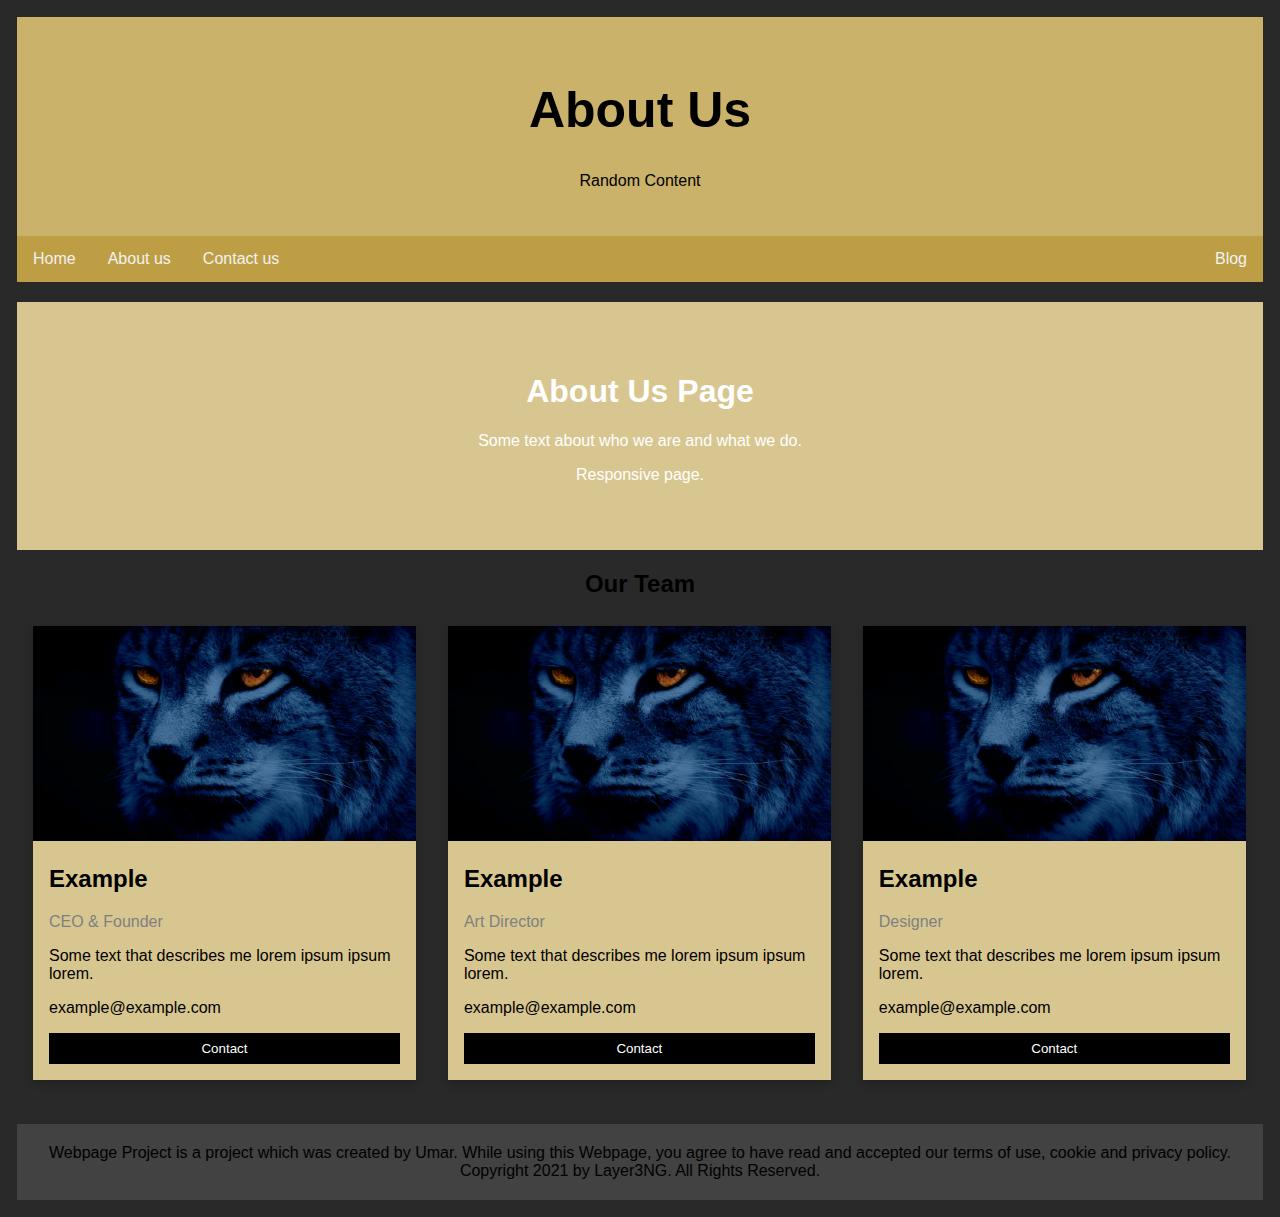
<file: AboutUs.html>
<!DOCTYPE html>
<html>
    <head>
        <title>About Us</title>
        <script src= "Project.js"></script>
        <style href= "style.css" type="text/csss"></style>
        <link rel="shortcut icon" type="image/jpg" href="favicon.png"/>
    </head>
    <body style="background-color: #292929;">
        <style>



         body {
  font-family: Arial, Helvetica, sans-serif;
  margin: 0;
}

html {
  box-sizing: border-box;
}

*, *:before, *:after {
  box-sizing: inherit;
}

.column {
  float: left;
  width: 33.3%;
  margin-bottom: 16px;
  padding: 0 8px;
}

.card {
  box-shadow: 0 4px 8px 0 rgba(0, 0, 0, 0.2);
  margin: 8px;
  background-color: #d8c690;
}

.about-section {
  padding: 50px;
  margin-top: 20px;
  text-align: center;
  background-color: #d8c690;
  color: white;
}

.container {
  padding: 0 16px;
}

.container::after, .row::after {
  content: "";
  clear: both;
  display: table;
}

.title {
  color: grey;
}

.button {
  border: none;
  outline: 0;
  display: inline-block;
  padding: 8px;
  color: white;
  background-color: #000;
  text-align: center;
  cursor: pointer;
  width: 100%;
}

.button:hover {
  background-color: #555;
}

@media screen and (max-width: 650px) {
  .column {
    width: 100%;
    display: block;
  }
}

body {
  font-family: Arial;
  padding: 17px;
  background: #f1f1f1;
}

.header {
  padding: 30px;
  text-align: center;
  background: #CBB26A;
}

.header h1 {
  font-size: 50px;
}

/* Style the top navigation bar */
.topnav {
  overflow: hidden;
  background-color: #be9e44;
}

/* Style the topnav links */
.topnav a {
  float: left;
  display: block;
  color: #f2f2f2;
  text-align: center;
  padding: 14px 16px;
  text-decoration: none;
}

/* Change color on hover */
.topnav a:hover {
  background-color: #ddd;
  color: black;
}

.footer {
  padding: 20px;
  text-align: center;
  background: #424242;
  margin-top: 20px;
}

            </style>

    <div class="header">
    <h1>About Us</h1>
    <p>Random Content</p>
    </div>

    <div class="topnav">
        <a href="Index.html">Home</a>
        <a href="AboutUs.html">About us</a>
        <a href="ContactUs.html">Contact us</a>
        <a href="https://www.layer3.ng" style="float:right">Blog</a>
    </div>

        <div class="about-section">
            <h1>About Us Page</h1>
            <p>Some text about who we are and what we do.</p>
            <p>Responsive page.</p>
          </div>
          
          <h2 style="text-align:center">Our Team</h2>
          <div class="row">
            <div class="column">
              <div class="card">
                <img src="istockphoto-504356702-640x640 copy 2.jpg" alt="" style="width:100%">
                <div class="container">
                  <h2>Example</h2>
                  <p class="title">CEO & Founder</p>
                  <p>Some text that describes me lorem ipsum ipsum lorem.</p>
                  <p>example@example.com</p>
                  <p><button class="button">Contact</button></p>
                </div>
              </div>
            </div>
          
            <div class="column">
              <div class="card">
                <img src="istockphoto-504356702-640x640 copy 2.jpg" alt="" style="width:100%">
                <div class="container">
                  <h2>Example</h2>
                  <p class="title">Art Director</p>
                  <p>Some text that describes me lorem ipsum ipsum lorem.</p>
                  <p>example@example.com</p>
                  <p><button class="button">Contact</button></p>
                </div>
              </div>
            </div>
          
            <div class="column">
              <div class="card">
                <img src="istockphoto-504356702-640x640 copy 2.jpg" alt="" style="width:100%">
                <div class="container">
                  <h2>Example</h2>
                  <p class="title">Designer</p>
                  <p>Some text that describes me lorem ipsum ipsum lorem.</p>
                  <p>example@example.com</p>
                  <p><button class="button">Contact</button></p>
                </div>
              </div>
            </div>
          </div>
        
          <div class="footer">
            <p2>Webpage Project is a project which was created by Umar. While using this Webpage, you agree to have read and accepted our terms of use, cookie and privacy policy.
          
              Copyright 2021 by Layer3NG. All Rights Reserved.
            </p2>
          </div>





        
    </body>
</html>
</file>
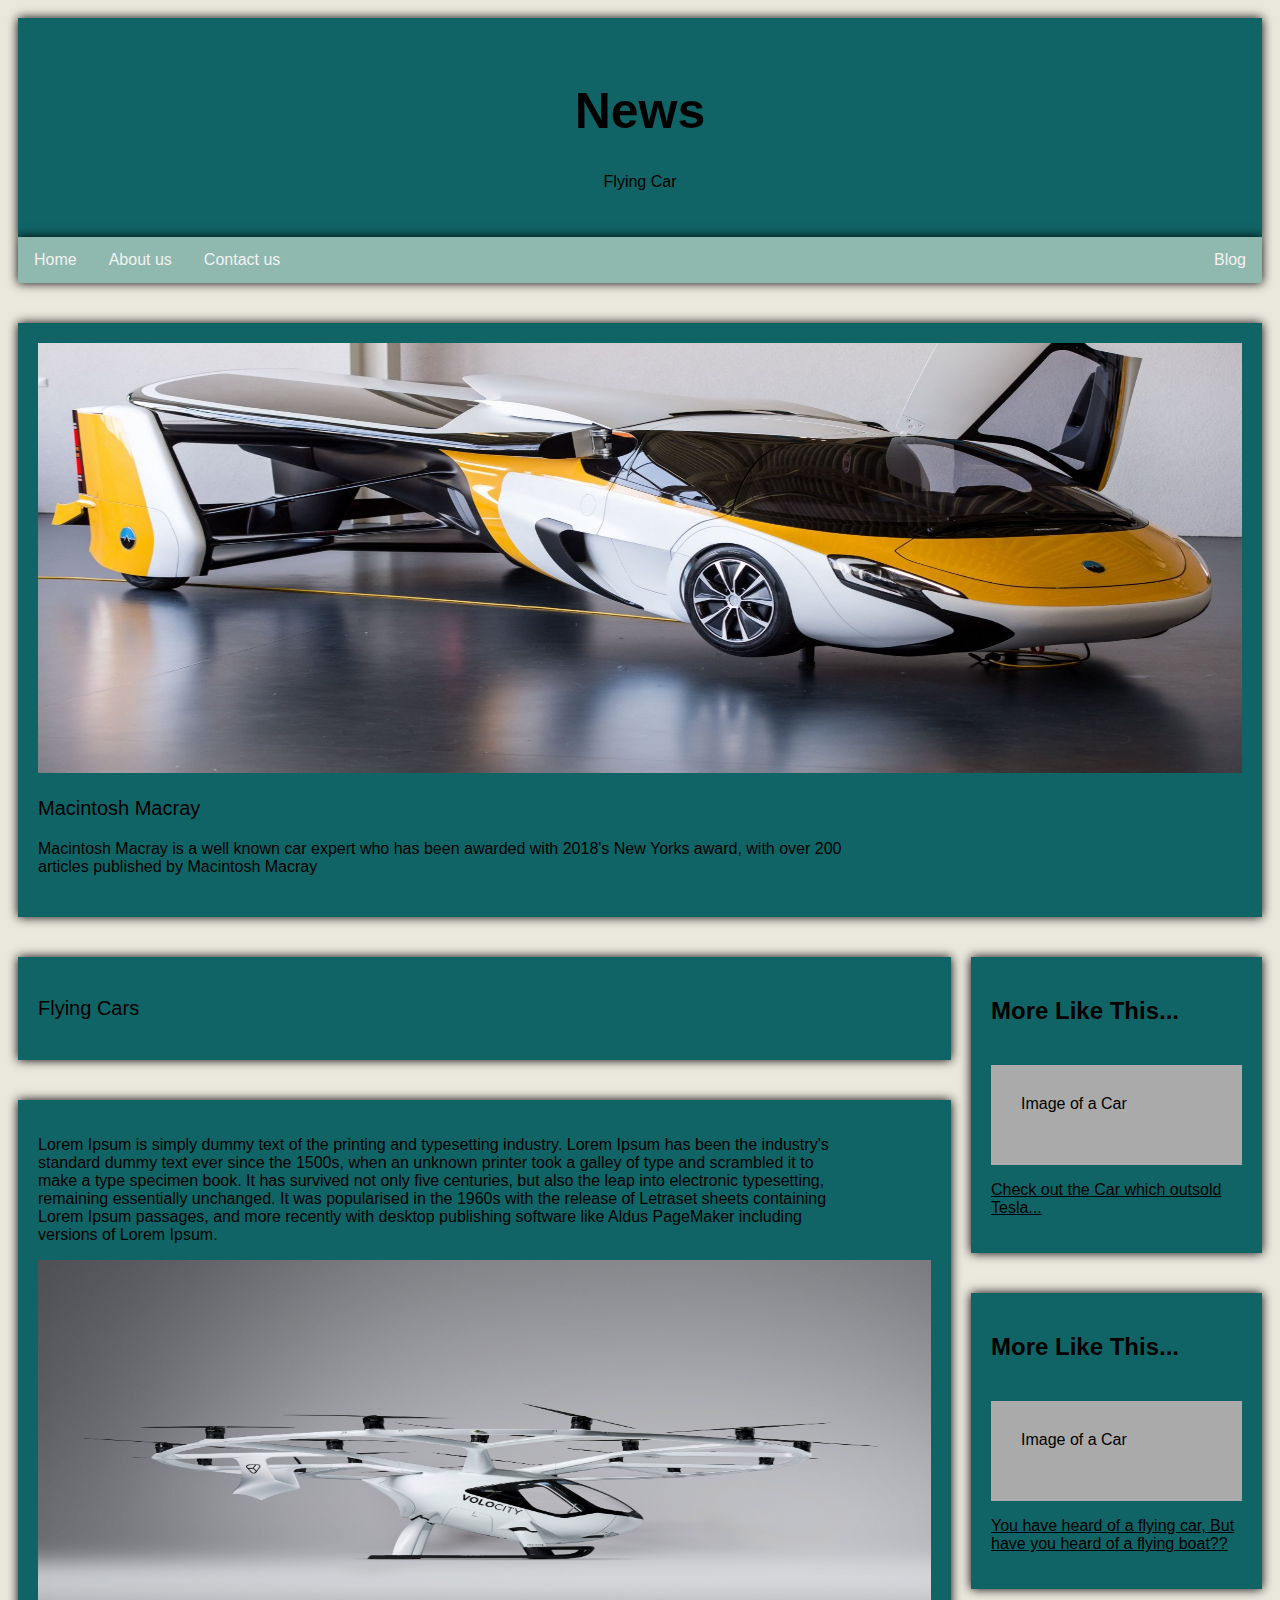
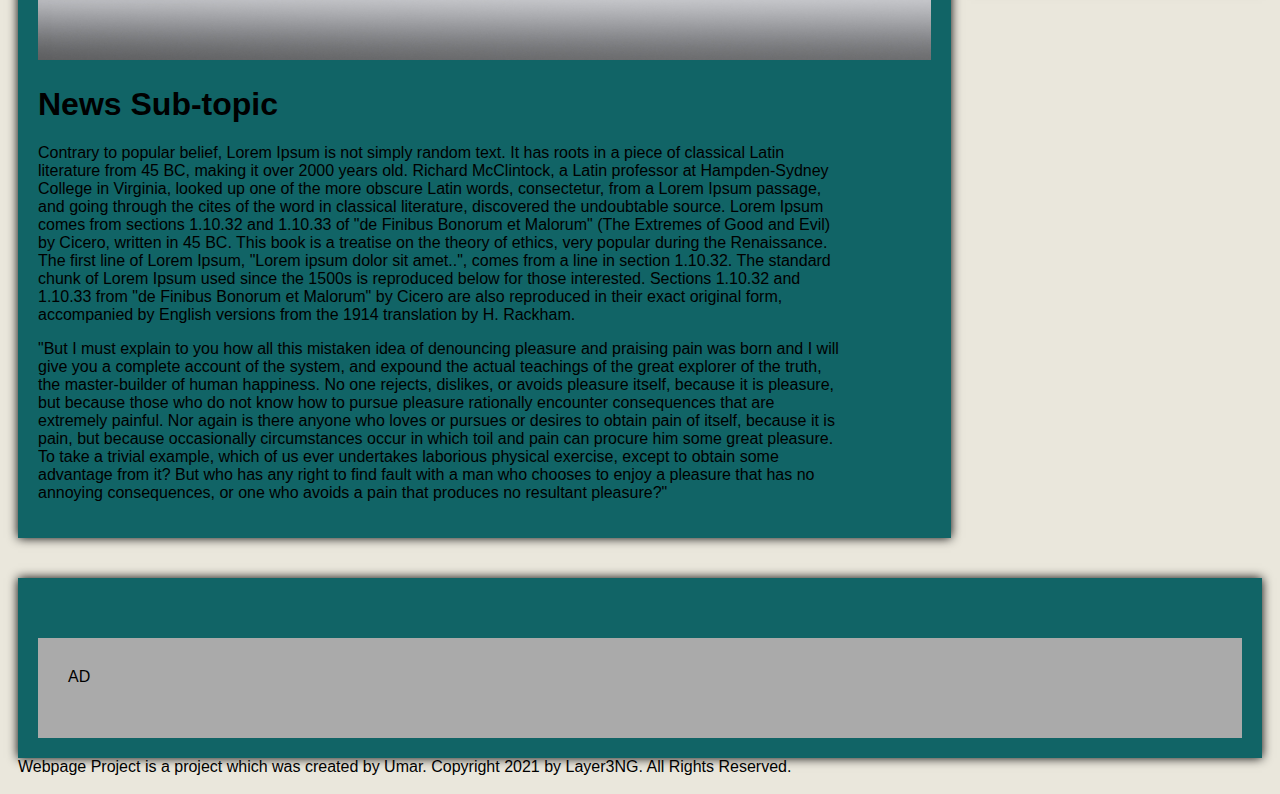
<file: CarNews.html>
<!DOCTYPE html>
<html>
    <head>
        <title>News</title>
        <script src= "Jquery.js"></script>
        <script src= "Project.js"></script>
        <style href= "style.css" type="text/csss"></style>
        <link rel="shortcut icon" type="image/jpg" href="favicon.png"/>
    </head>
    <body style="background-color: #eae7dc;">
<style>
* {
  box-sizing: border-box;
}

body {
  font-family: Arial;
  padding: 10px;
  background: #f1f1f1;
}

/* Header/Blog Title */
.header {
  padding: 30px;
  text-align: center;
  background: #116466;
  box-shadow:  0 0 10px black;
}

.header h1 {
  font-size: 50px;
}

/* Style the top navigation bar */
.topnav {
  overflow: hidden;
  background-color: #8fb9ae;
  box-shadow:  0 0 10px black;
}

/* Style the topnav links */
.topnav a {
  float: left;
  display: block;
  color: #f2f2f2;
  text-align: center;
  padding: 14px 16px;
  text-decoration: none;
}

/* Change color on hover */
.topnav a:hover {
  background-color: #116466;
  color: black;
}
    </style>
    <section>
        
    <div class="header">
        <h1>News</h1>
    <p>Flying Car</p>
  </div>
  
  <div class="topnav">
    <a href="Index.html">Home</a>
    <a href="AboutUs.html">About us</a>
    <a href="ContactUs.html">Contact us</a>
    <a href="https://www.layer3.ng" style="float:right">Blog</a>
  </div>
        
    </section>
    <style>
    .leftcolumn {   
      float: left;
      width: 75%;
    }

    .fakepic {
      background-color: #aaa;
      width: 100%;
      padding: 30px;
      margin-left: -0px;
      margin-top: 40px;
    }

    .rightcolumn {
  float: right;
  width: 25%;
  padding-left: 20px;
    }

    .card {
  background-color: #116466;
  padding: 20px;
  margin-top: 40px;
  box-shadow: 0 0 10px black;
    }

    .row:after {
  content: "";
  display: table;
  clear: both;
}

  /* Responsive layout - when the screen is less than 800px wide, make the two columns stack on top of each other instead of next to each other */
@media screen and (max-width: 800px) {
  .leftcolumn, .rightcolumn {   
    width: 100%;
    padding: 0;
  }
}

/* Responsive layout - when the screen is less than 400px wide, make the navigation links stack on top of each other instead of next to each other */
@media screen and (max-width: 400px) {
  .topnav a {
    float: none;
    width: 100%;
  }
}


   </style>
  <div class="row">
  <div class="card" style="width: 100%;">
  <img src="getty_693135190_250376.jpeg" style="height:430px; width: 100%;">
    <p style="font-size: 20px;">Macintosh Macray</p>
      <p style="width: 70%;">Macintosh Macray is a well known car expert who has been awarded with 2018's New Yorks award, with over 200 articles published by Macintosh Macray </p>
      <P> </P>
      <h1></h1>
      </div>
       <div class="rightcolumn">
        <div class="card">
          <h2>More Like This...</h2>
          <div class="fakepic" style="height:100px;">Image of a Car</div>
          <p><a href="CarNewspg2.html" style="color: black;">Check out the Car which outsold Tesla...</a></p>
        </div>
        <div class="card">
          <h2>More Like This...</h2>
          <div class="fakepic" style="height:100px;">Image of a Car</div>
          <p><a href="CarNewspg3.html" style="color: black;">You have heard of a flying car, But have you heard of a flying boat??</a></p>
        </div>
      
        
        <iframe style="padding-top: 40px;" width="100%" height="470px" src="https://www.youtube.com/embed/zomcXYwHrQk" title="YouTube video player" frameborder="0" allow="accelerometer; autoplay; clipboard-write; encrypted-media; gyroscope; picture-in-picture" allowfullscreen></iframe>
      </div>

      <div class="card" style="width: 75%;" style="height: 50%x;">
          <p style="font-size: 20px;">Flying Cars</p> </div>
          <div class="card" style="width: 75%;" style="height: 50%x;">
            <p style="width: 90%;">Lorem Ipsum is simply dummy text of the printing and typesetting industry. Lorem Ipsum has been the industry's standard dummy text ever since the 1500s, when an unknown printer took a galley of type and scrambled it to make a type specimen book. It has survived not only five centuries, but also the leap into electronic typesetting, remaining essentially unchanged. It was popularised in the 1960s with the release of Letraset sheets containing Lorem Ipsum passages, and more recently with desktop publishing software like Aldus PageMaker including versions of Lorem Ipsum.</p>
            <img src="Flying.jpeg" style="height:400px; width: 100%;">
            <h1>News Sub-topic</h1>
            <p style="width: 90%;">Contrary to popular belief, Lorem Ipsum is not simply random text. It has roots in a piece of classical Latin literature from 45 BC, making it over 2000 years old. Richard McClintock, a Latin professor at Hampden-Sydney College in Virginia, looked up one of the more obscure Latin words, consectetur, from a Lorem Ipsum passage, and going through the cites of the word in classical literature, discovered the undoubtable source. Lorem Ipsum comes from sections 1.10.32 and 1.10.33 of "de Finibus Bonorum et Malorum" (The Extremes of Good and Evil) by Cicero, written in 45 BC. This book is a treatise on the theory of ethics, very popular during the Renaissance. The first line of Lorem Ipsum, "Lorem ipsum dolor sit amet..", comes from a line in section 1.10.32.

              The standard chunk of Lorem Ipsum used since the 1500s is reproduced below for those interested. Sections 1.10.32 and 1.10.33 from "de Finibus Bonorum et Malorum" by Cicero are also reproduced in their exact original form, accompanied by English versions from the 1914 translation by H. Rackham.</p>
            <p style="width: 90%;">"But I must explain to you how all this mistaken idea of denouncing pleasure and praising pain was born and I will give you a complete account of the system, and expound the actual teachings of the great explorer of the truth, the master-builder of human happiness. No one rejects, dislikes, or avoids pleasure itself, because it is pleasure, but because those who do not know how to pursue pleasure rationally encounter consequences that are extremely painful. Nor again is there anyone who loves or pursues or desires to obtain pain of itself, because it is pain, but because occasionally circumstances occur in which toil and pain can procure him some great pleasure. To take a trivial example, which of us ever undertakes laborious physical exercise, except to obtain some advantage from it? But who has any right to find fault with a man who chooses to enjoy a pleasure that has no annoying consequences, or one who avoids a pain that produces no resultant pleasure?"

            </p>
            </div>
    
            <div class="row">
              <div class="card" style="width: 100%;">
              <div class="fakepic" style="height:100px;">AD</div>
              </div>    
      
    <div class="footer">
    <p2>Webpage Project is a project which was created by Umar. Copyright 2021 by Layer3NG. All Rights Reserved.</p2>
    </div>
</file>
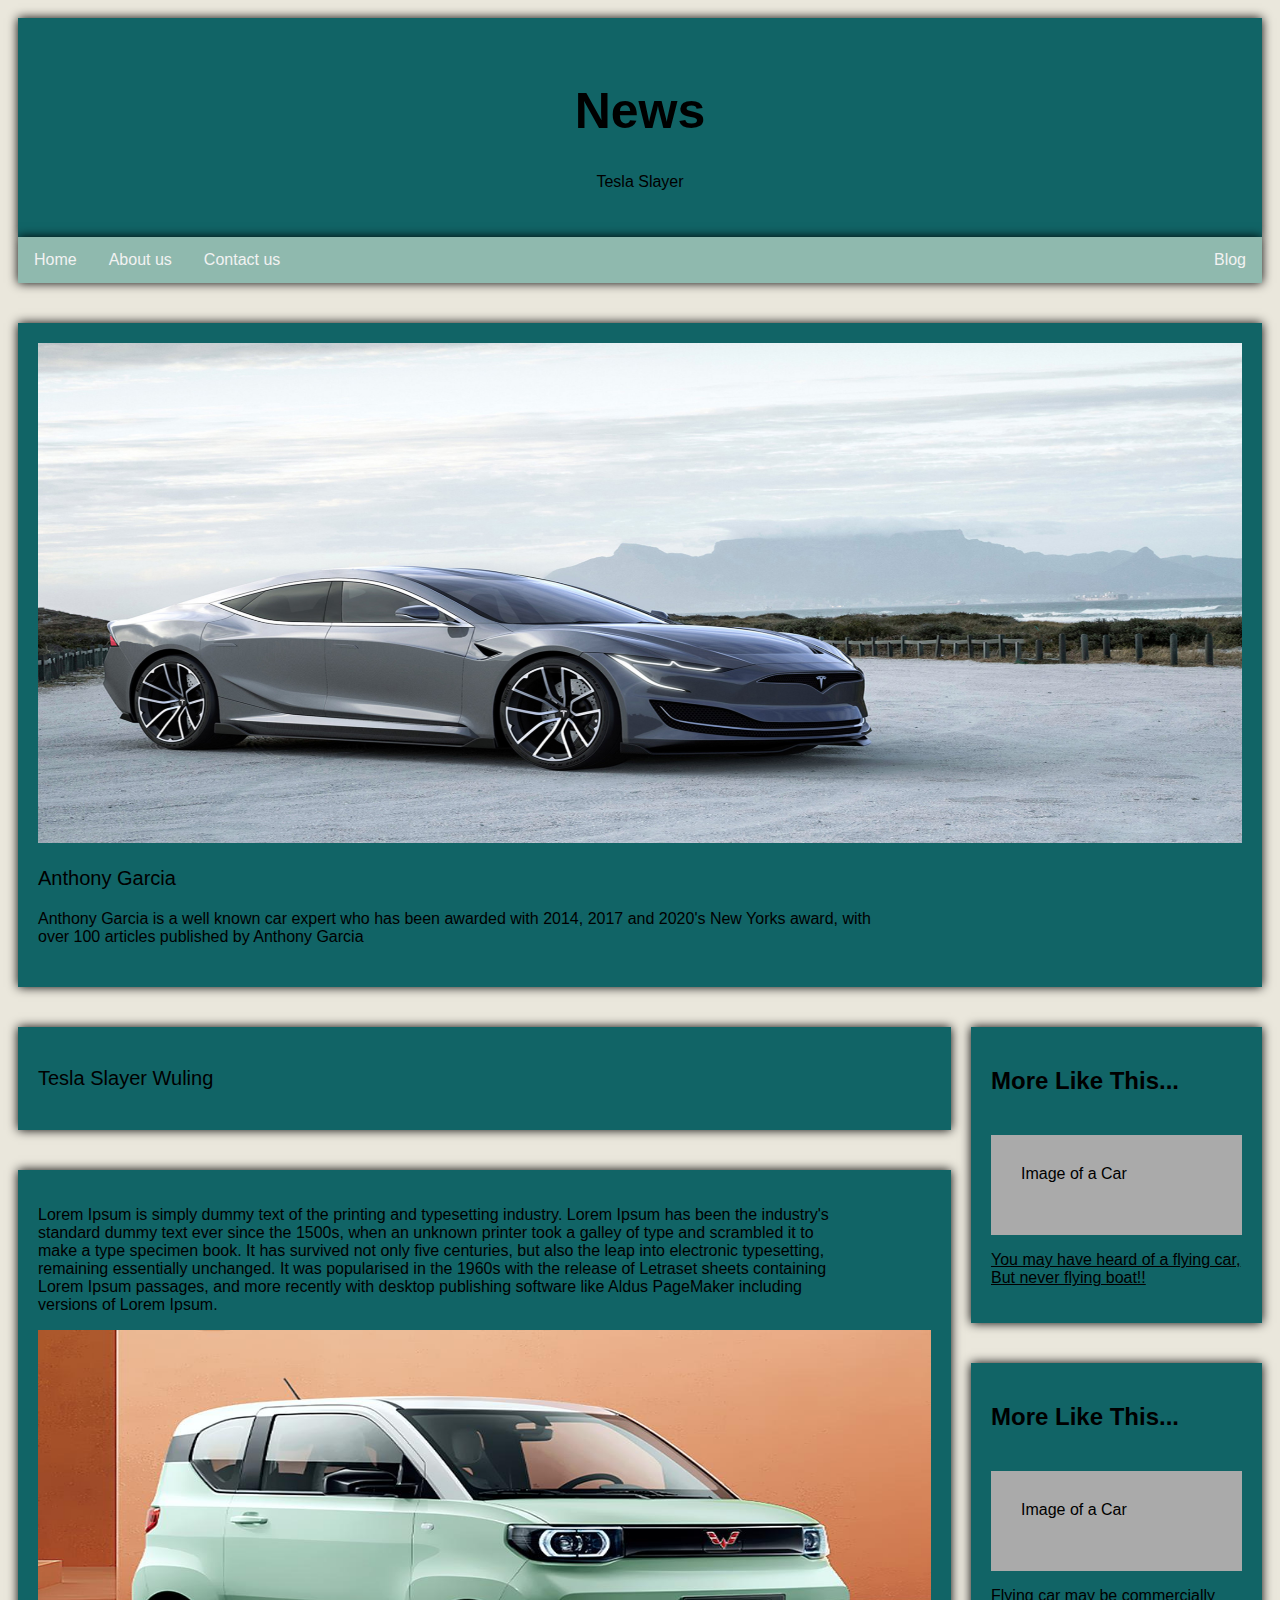
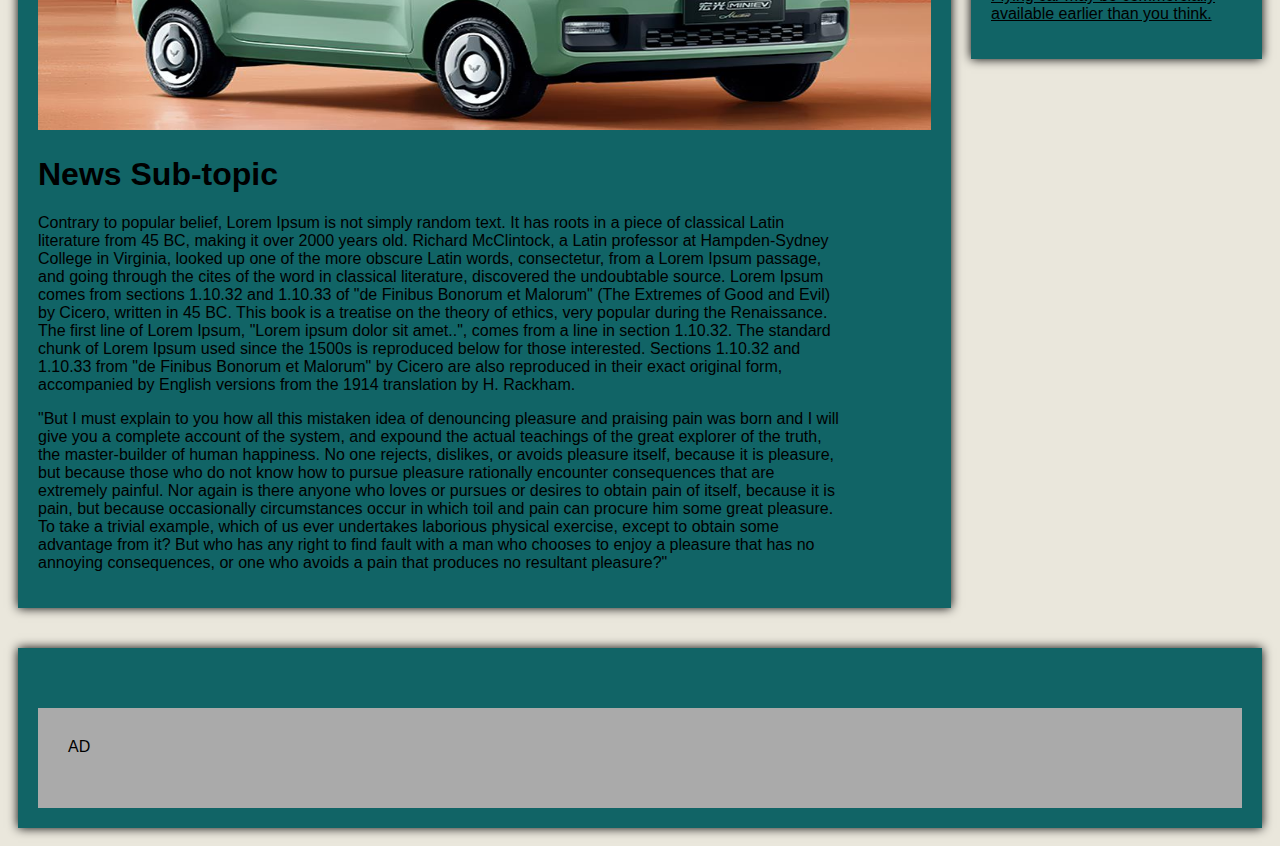
<file: CarNewspg2.html>
<!DOCTYPE html>
<html>
    <head>
        <title>News</title>
        <script src= "Jquery.js"></script>
        <script src= "Project.js"></script>
        <style href= "style.css" type="text/csss"></style>
        <link rel="shortcut icon" type="image/jpg" href="favicon.png"/>
    </head>
    <body style="background-color: #eae7dc;">
<style>
* {
  box-sizing: border-box;
}

body {
  font-family: Arial;
  padding: 10px;
  background: #f1f1f1;
}

/* Header/Blog Title */
.header {
  padding: 30px;
  text-align: center;
  background: #116466;
  box-shadow:  0 0 10px black;
}

.header h1 {
  font-size: 50px;
}

/* Style the top navigation bar */
.topnav {
  overflow: hidden;
  background-color: #8fb9ae;
  box-shadow:  0 0 10px black;
}

/* Style the topnav links */
.topnav a {
  float: left;
  display: block;
  color: #f2f2f2;
  text-align: center;
  padding: 14px 16px;
  text-decoration: none;
}

/* Change color on hover */
.topnav a:hover {
  background-color: #116466;
  color: black;
}
    </style>
    <section>
        
    <div class="header">
        <h1>News</h1>
    <p>Tesla Slayer</p>
  </div>
  
  <div class="topnav">
    <a href="Index.html">Home</a>
    <a href="AboutUs.html">About us</a>
    <a href="ContactUs.html">Contact us</a>
    <a href="https://www.layer3.ng" style="float:right">Blog</a>
  </div>
        
    </section>
    <style>
    .leftcolumn {   
      float: left;
      width: 75%;
    }

    .fakepic {
      background-color: #aaa;
      width: 100%;
      padding: 30px;
      margin-left: -0px;
      margin-top: 40px;
    }

    .rightcolumn {
      float: right;
      width: 25%;
      padding-left: 20px;
    }

    .card {
    background-color: #116466;
    padding: 20px;
    margin-top: 40px;
    box-shadow: 0 0 10px black;
    }

    .row:after {
  content: "";
  display: table;
  clear: both;
}

  /* Responsive layout - when the screen is less than 800px wide, make the two columns stack on top of each other instead of next to each other */
@media screen and (max-width: 800px) {
  .leftcolumn, .rightcolumn {   
    width: 100%;
    padding: 0;
  }
}

/* Responsive layout - when the screen is less than 400px wide, make the navigation links stack on top of each other instead of next to each other */
@media screen and (max-width: 400px) {
  .topnav a {
    float: none;
    width: 100%;
  }
}


   </style>
  <div class="row">
  <div class="card" style="width: 100%;">
  <img src="Download-I8GLNZmF6JC4-gray-tesla-4k-hd-background-free-wallpapers.jpg" style="height:500px; width: 100%;">
    <p style="font-size: 20px;">Anthony Garcia</p>
      <p style="width: 70%;">Anthony Garcia is a well known car expert who has been awarded with 2014, 2017 and 2020's New Yorks award, with over 100 articles published by Anthony Garcia </p>
      <P> </P>
      <h1></h1>
      </div>
       <div class="rightcolumn">
        <div class="card">
          <h2>More Like This...</h2>
          <div class="fakepic" style="height:100px;">Image of a Car</div>
          <p><a href="CarNewspg3.html" style="color: black;">You may have heard of a flying car, But never flying boat!!</a></p>
        </div>
        <div class="card">
          <h2>More Like This...</h2>
          <div class="fakepic" style="height:100px;">Image of a Car</div>
          <p><a href="CarNews.html" style="color: black;">Flying car may be commercially available earlier than you think.</a></p>
        </div>
      
        
        <iframe style="padding-top: 40px;" width="100%" height="470px" src="https://www.youtube.com/embed/7GrKNsSSJfQ" title="YouTube video player" frameborder="0" allow="accelerometer; autoplay; clipboard-write; encrypted-media; gyroscope; picture-in-picture" allowfullscreen></iframe>
      </div>
     
      <div class="card" style="width: 75%;" style="height: 50%x;">
          <p style="font-size: 20px;">Tesla Slayer Wuling</p> </div>
          <div class="card" style="width: 75%;" style="height: 50%x;">
            <p style="width: 90%;">Lorem Ipsum is simply dummy text of the printing and typesetting industry. Lorem Ipsum has been the industry's standard dummy text ever since the 1500s, when an unknown printer took a galley of type and scrambled it to make a type specimen book. It has survived not only five centuries, but also the leap into electronic typesetting, remaining essentially unchanged. It was popularised in the 1960s with the release of Letraset sheets containing Lorem Ipsum passages, and more recently with desktop publishing software like Aldus PageMaker including versions of Lorem Ipsum.</p>
            <img src="wuling.jpeg" style="height:400px; width: 100%;">
            <h1>News Sub-topic</h1>
            <p style="width: 90%;">Contrary to popular belief, Lorem Ipsum is not simply random text. It has roots in a piece of classical Latin literature from 45 BC, making it over 2000 years old. Richard McClintock, a Latin professor at Hampden-Sydney College in Virginia, looked up one of the more obscure Latin words, consectetur, from a Lorem Ipsum passage, and going through the cites of the word in classical literature, discovered the undoubtable source. Lorem Ipsum comes from sections 1.10.32 and 1.10.33 of "de Finibus Bonorum et Malorum" (The Extremes of Good and Evil) by Cicero, written in 45 BC. This book is a treatise on the theory of ethics, very popular during the Renaissance. The first line of Lorem Ipsum, "Lorem ipsum dolor sit amet..", comes from a line in section 1.10.32.

              The standard chunk of Lorem Ipsum used since the 1500s is reproduced below for those interested. Sections 1.10.32 and 1.10.33 from "de Finibus Bonorum et Malorum" by Cicero are also reproduced in their exact original form, accompanied by English versions from the 1914 translation by H. Rackham.</p>
            <p style="width: 90%;">"But I must explain to you how all this mistaken idea of denouncing pleasure and praising pain was born and I will give you a complete account of the system, and expound the actual teachings of the great explorer of the truth, the master-builder of human happiness. No one rejects, dislikes, or avoids pleasure itself, because it is pleasure, but because those who do not know how to pursue pleasure rationally encounter consequences that are extremely painful. Nor again is there anyone who loves or pursues or desires to obtain pain of itself, because it is pain, but because occasionally circumstances occur in which toil and pain can procure him some great pleasure. To take a trivial example, which of us ever undertakes laborious physical exercise, except to obtain some advantage from it? But who has any right to find fault with a man who chooses to enjoy a pleasure that has no annoying consequences, or one who avoids a pain that produces no resultant pleasure?"

            </p>
            </div>
    
            <div class="row">
              <div class="card" style="width: 100%;">
              <div class="fakepic" style="height:100px;">AD</div>
              </div>
</file>
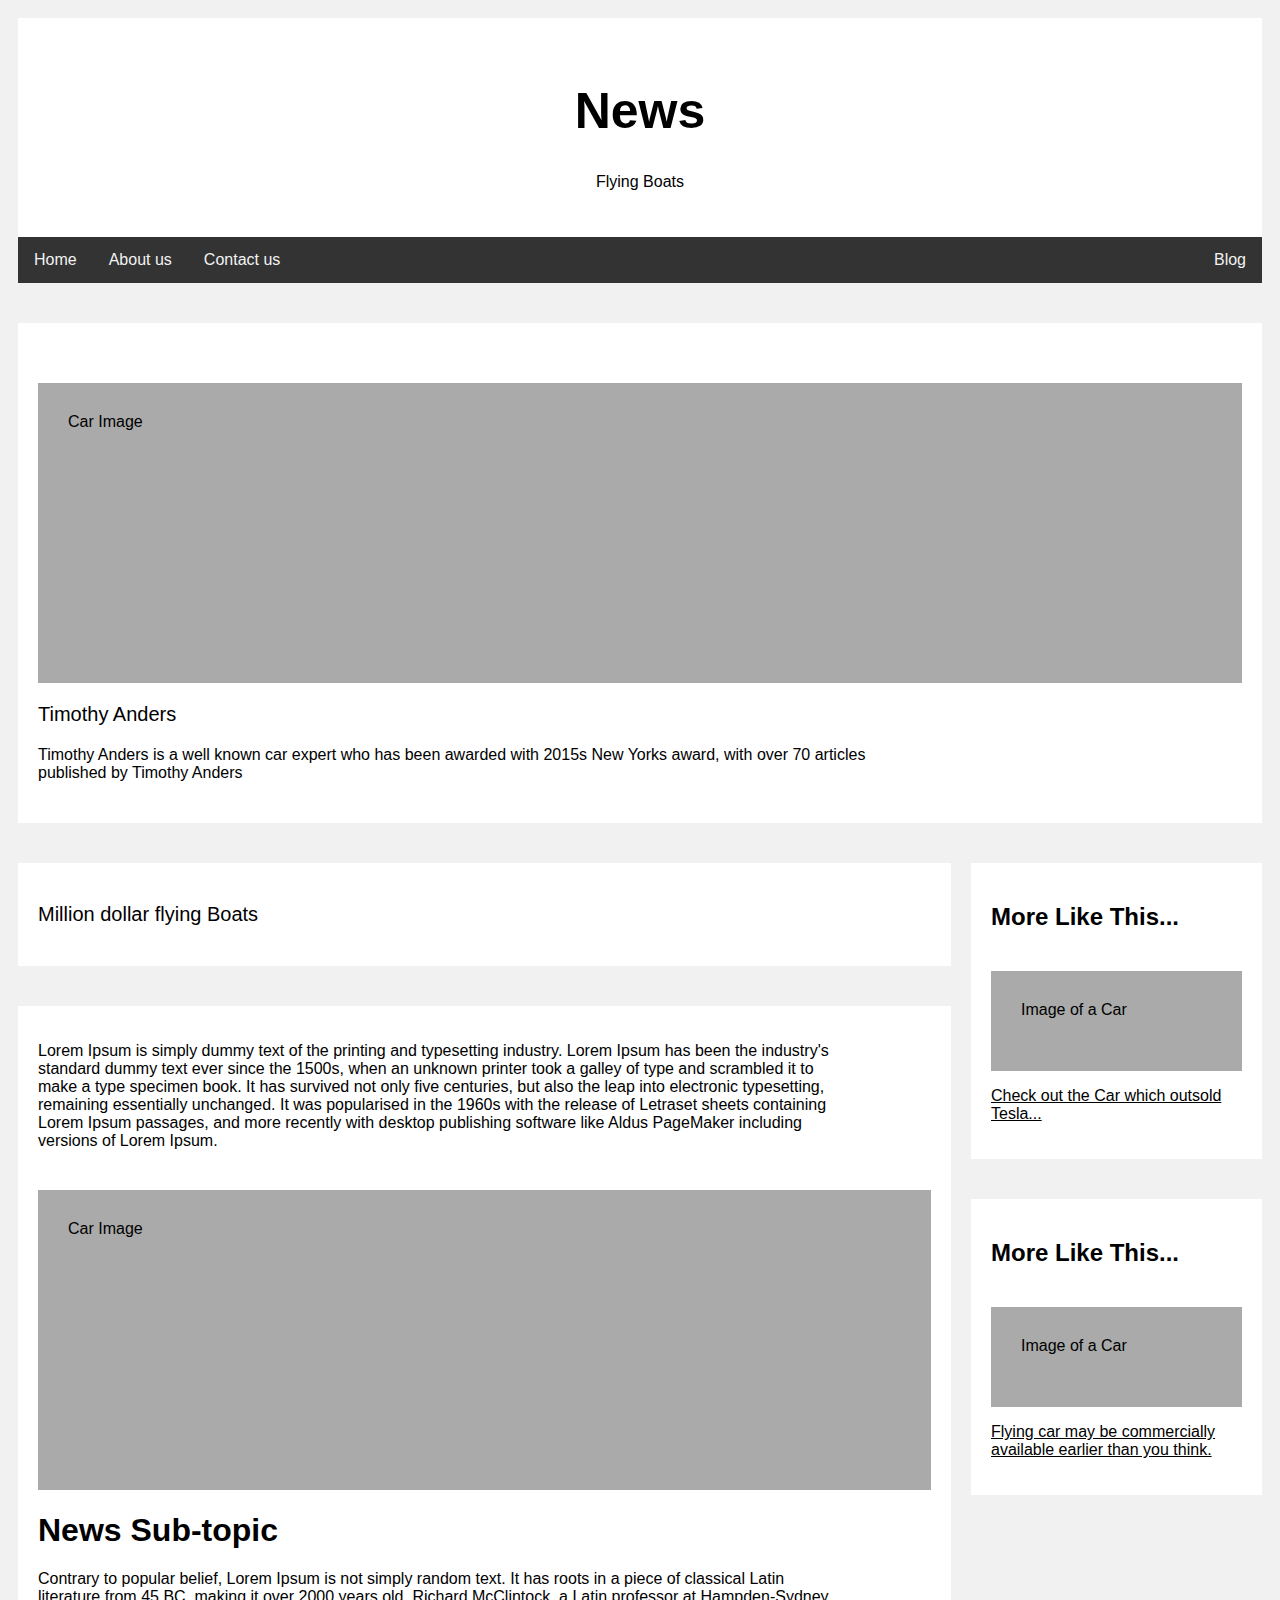
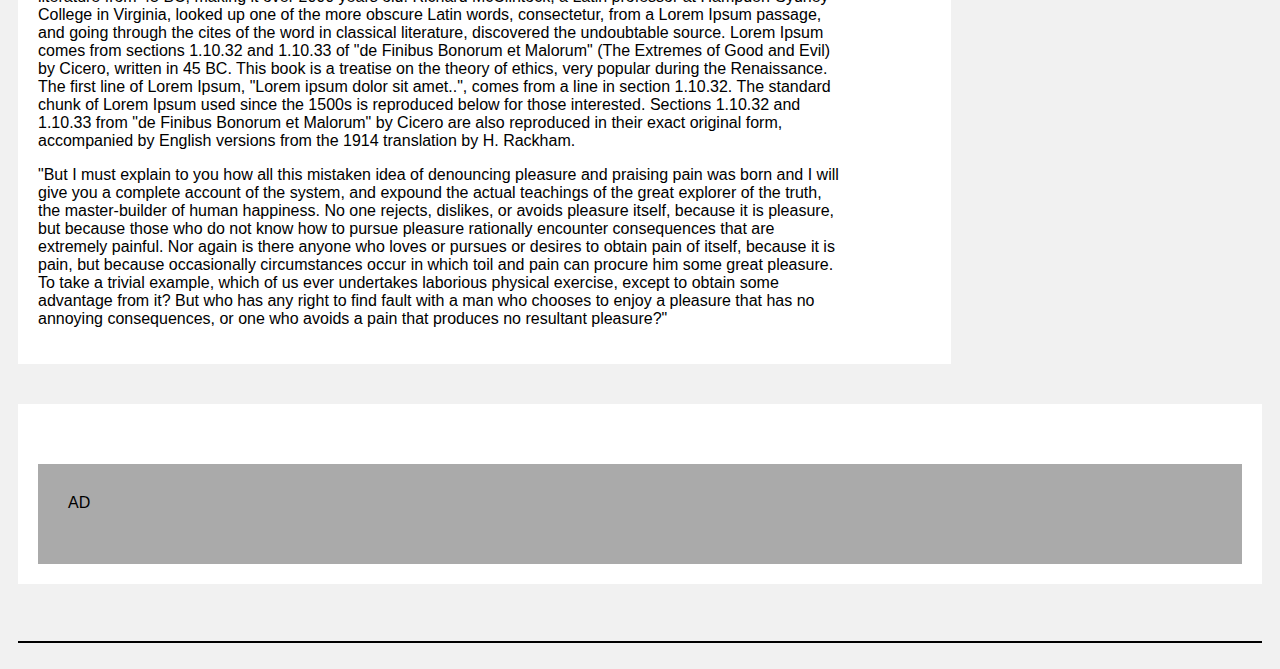
<file: CarNewspg3.html>
<!DOCTYPE html>
<html>
    <head>
        <title>News</title>
        <script src= "Jquery.js"></script>
        <script src= "Project.js"></script>
        <style href= "style.css" type="text/csss"></style>
        <link rel="shortcut icon" type="image/jpg" href="favicon.png"/>
    </head>
    <body>
<style>
* {
  box-sizing: border-box;
}

body {
  font-family: Arial;
  padding: 10px;
  background: #f1f1f1;
}

/* Header/Blog Title */
.header {
  padding: 30px;
  text-align: center;
  background: white;
}

.header h1 {
  font-size: 50px;
}

/* Style the top navigation bar */
.topnav {
  overflow: hidden;
  background-color: #333;
}

/* Style the topnav links */
.topnav a {
  float: left;
  display: block;
  color: #f2f2f2;
  text-align: center;
  padding: 14px 16px;
  text-decoration: none;
}

/* Change color on hover */
.topnav a:hover {
  background-color: #ddd;
  color: black;
}
    </style>
    <section>
        
    <div class="header">
        <h1>News</h1>
    <p>Flying Boats</p>
  </div>
  
  <div class="topnav">
    <a href="Index.html">Home</a>
    <a href="AboutUs.html">About us</a>
    <a href="ContactUs.html">Contact us</a>
    <a href="https://www.layer3.ng" style="float:right">Blog</a>
  </div>
        
    </section>
    <style>
    .leftcolumn {   
      float: left;
      width: 75%;
    }

    .fakepic {
      background-color: #aaa;
      width: 100%;
      padding: 30px;
      margin-left: -0px;
      margin-top: 40px;
    }

    .rightcolumn {
  float: right;
  width: 25%;
  background-color: #f1f1f1;
  padding-left: 20px;
    }

    .card {
  background-color: white;
  padding: 20px;
  margin-top: 40px;
    }

    .row:after {
  content: "";
  display: table;
  clear: both;
}

  /* Responsive layout - when the screen is less than 800px wide, make the two columns stack on top of each other instead of next to each other */
@media screen and (max-width: 800px) {
  .leftcolumn, .rightcolumn {   
    width: 100%;
    padding: 0;
  }
}

/* Responsive layout - when the screen is less than 400px wide, make the navigation links stack on top of each other instead of next to each other */
@media screen and (max-width: 400px) {
  .topnav a {
    float: none;
    width: 100%;
  }
}


   </style>
  <div class="row">
  <div class="card" style="width: 100%;">
  <div class="fakepic" style="height:300px;">Car Image</div>
    <p style="font-size: 20px;">Timothy Anders</p>
      <p style="width: 70%;">Timothy Anders is a well known car expert who has been awarded with 2015s New Yorks award, with over 70 articles published by Timothy Anders </p>
      <P> </P>
      <h1></h1>
      </div>
       <div class="rightcolumn">
        <div class="card">
          <h2>More Like This...</h2>
          <div class="fakepic" style="height:100px;">Image of a Car</div>
          <p><a href="CarNewspg2.html" style="color: black;">Check out the Car which outsold Tesla...</a></p>
        </div>
        <div class="card">
          <h2>More Like This...</h2>
          <div class="fakepic" style="height:100px;">Image of a Car</div>
          <p><a href="CarNews.html" style="color: black;">Flying car may be commercially available earlier than you think.</a></p>
        </div>
      
        <iframe style="padding-top: 40px;" width="100%" height="470px" src="https://www.youtube.com/embed/dqGOILV0w1o" title="YouTube video player" frameborder="0" allow="accelerometer; autoplay; clipboard-write; encrypted-media; gyroscope; picture-in-picture" allowfullscreen></iframe>
        </div>
     
      <div class="card" style="width: 75%;" style="height: 50%x;">
          <p style="font-size: 20px;">Million dollar flying Boats</p> </div>
          <div class="card" style="width: 75%;" style="height: 50%x;">
            <p style="width: 90%;">Lorem Ipsum is simply dummy text of the printing and typesetting industry. Lorem Ipsum has been the industry's standard dummy text ever since the 1500s, when an unknown printer took a galley of type and scrambled it to make a type specimen book. It has survived not only five centuries, but also the leap into electronic typesetting, remaining essentially unchanged. It was popularised in the 1960s with the release of Letraset sheets containing Lorem Ipsum passages, and more recently with desktop publishing software like Aldus PageMaker including versions of Lorem Ipsum.</p>
            <div class="fakepic" style="height:300px;">Car Image</div>
            <h1>News Sub-topic</h1>
            <p style="width: 90%;">Contrary to popular belief, Lorem Ipsum is not simply random text. It has roots in a piece of classical Latin literature from 45 BC, making it over 2000 years old. Richard McClintock, a Latin professor at Hampden-Sydney College in Virginia, looked up one of the more obscure Latin words, consectetur, from a Lorem Ipsum passage, and going through the cites of the word in classical literature, discovered the undoubtable source. Lorem Ipsum comes from sections 1.10.32 and 1.10.33 of "de Finibus Bonorum et Malorum" (The Extremes of Good and Evil) by Cicero, written in 45 BC. This book is a treatise on the theory of ethics, very popular during the Renaissance. The first line of Lorem Ipsum, "Lorem ipsum dolor sit amet..", comes from a line in section 1.10.32.

              The standard chunk of Lorem Ipsum used since the 1500s is reproduced below for those interested. Sections 1.10.32 and 1.10.33 from "de Finibus Bonorum et Malorum" by Cicero are also reproduced in their exact original form, accompanied by English versions from the 1914 translation by H. Rackham.</p>
            <p style="width: 90%;">"But I must explain to you how all this mistaken idea of denouncing pleasure and praising pain was born and I will give you a complete account of the system, and expound the actual teachings of the great explorer of the truth, the master-builder of human happiness. No one rejects, dislikes, or avoids pleasure itself, because it is pleasure, but because those who do not know how to pursue pleasure rationally encounter consequences that are extremely painful. Nor again is there anyone who loves or pursues or desires to obtain pain of itself, because it is pain, but because occasionally circumstances occur in which toil and pain can procure him some great pleasure. To take a trivial example, which of us ever undertakes laborious physical exercise, except to obtain some advantage from it? But who has any right to find fault with a man who chooses to enjoy a pleasure that has no annoying consequences, or one who avoids a pain that produces no resultant pleasure?"

            </p>
            </div>
    
            <div class="row">
              <div class="card" style="width: 100%;">
              <div class="fakepic" style="height:100px;">AD</div>
              </div>

    <hr size="2" width="100%" color="black" style="margin-top: 1.5cm;"></hr>
</file>
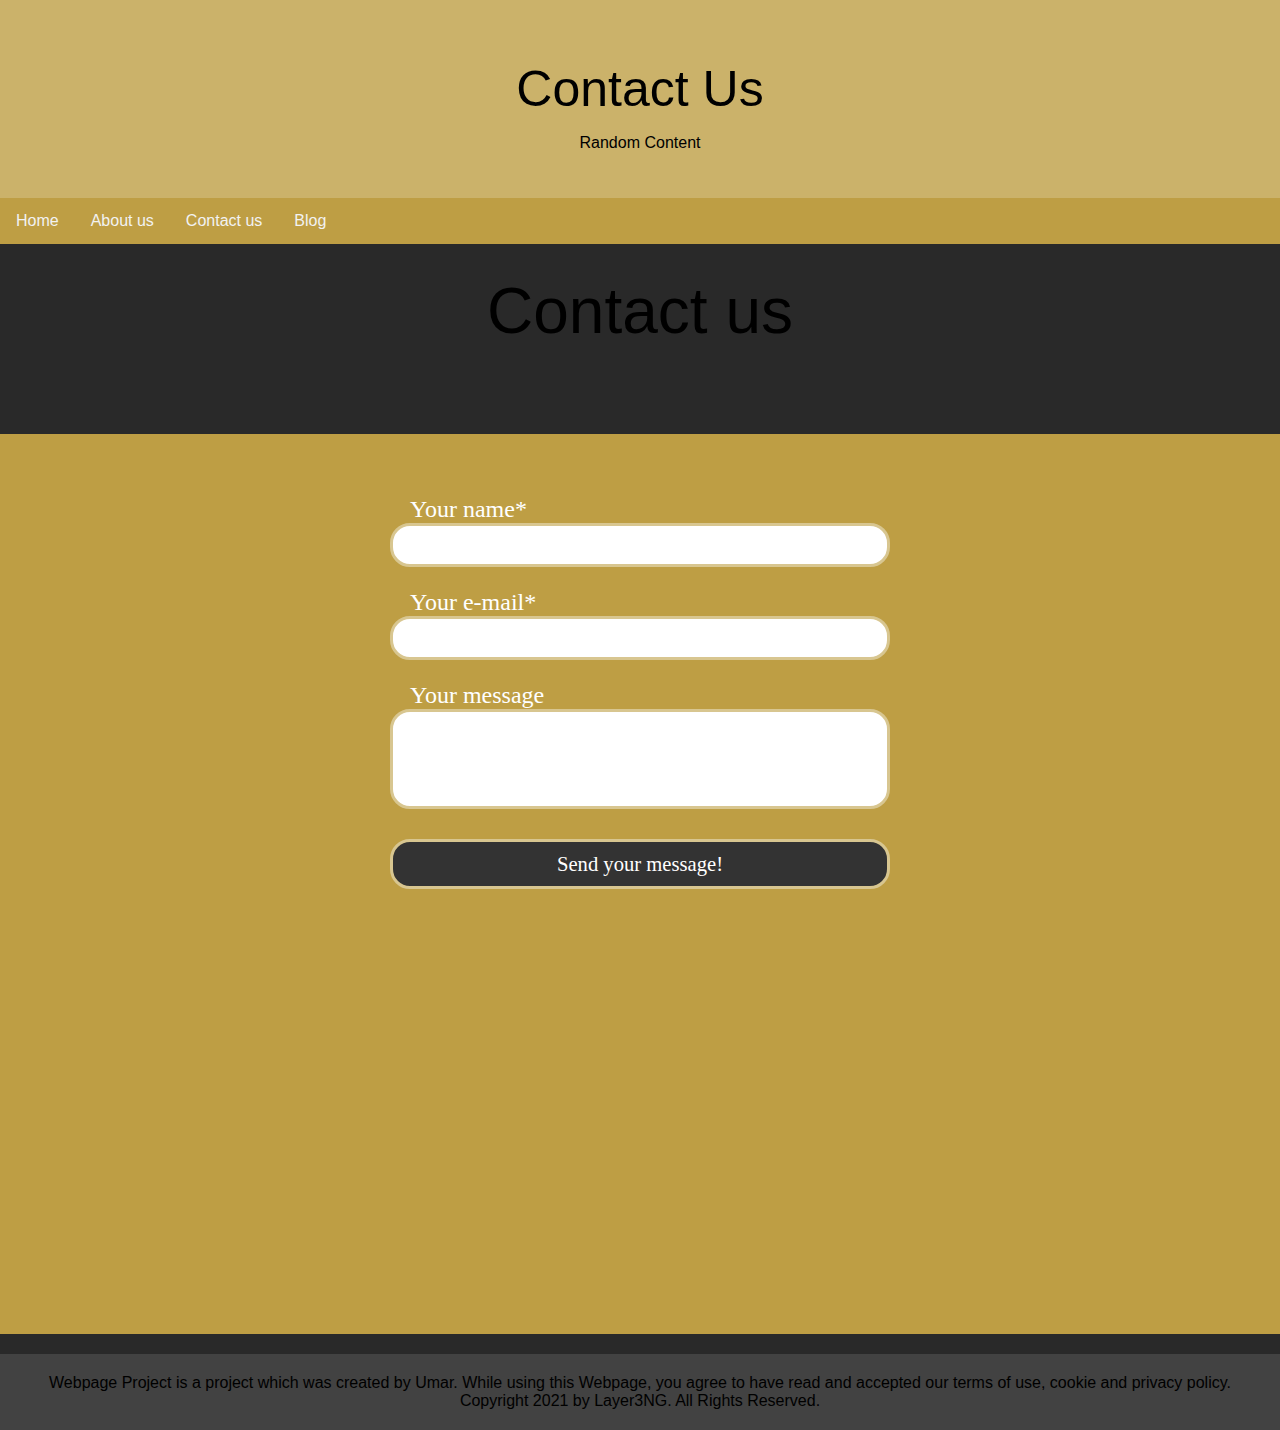
<file: ContactUs.html>
<!DOCTYPE html>
<html>
    <head>
        <title>Contact Us</title>
        <script src= "Project.js"></script>
        <style href= "style.css" type="text/csss"></style>
        <link rel="shortcut icon" type="image/jpg" href="favicon.png"/>
    </head>
    <body style="background-color: #292929;">
        <style>

/* Header/Blog Title */
.header {
  padding: 30px;
  text-align: center;
  background: #CBB26A;
}

.header h1 {
  font-size: 50px;
}

/* Style the top navigation bar */
.topnav {
  overflow: hidden;
  background-color: #be9e44;
}

/* Style the topnav links */
.topnav a {
  float: left;
  display: block;
  color: #f2f2f2;
  text-align: center;
  padding: 14px 16px;
  text-decoration: none;
}

/* Change color on hover */
.topnav a:hover {
  background-color: #d8c690;
  color: black;
}

body, html{
	height: 100%;
	padding: 0;
	margin: 0;
	font-family: 'Sniglet', cursive;
}
h1{
	font-weight: normal;
	font-size: 4em;
	font-family: 'Raleway', sans-serif;
	margin: 0 auto;
	margin-top: 30px;
	width: 500px;
	color: black;
	text-align: center;

}

/* Animation webkit */
@-webkit-keyframes myfirst
{
	0% {margin-left: -235px}
	90% {margin-left: 100%;}
	100% {margin-left: 100%;}
}

/* Animation */
@keyframes myfirst
{
	0% {margin-left: -235px}
	70% {margin-left: 100%;}
	100% {margin-left: 100%;}
}

.fish{
	width: 235px;
	height: 104px;
	margin-left: -235px;
	position: absolute;	
	animation: myfirst 24s;
	-webkit-animation: myfirst 24s;
	animation-iteration-count: infinite;
	-webkit-animation-iteration-count: infinite;
	animation-timing-function: linear;
	-webkit-animation-timing-function: linear;
}

#fish{
	top: 120px;
}

#fish2{
	top: 260px;
	animation-delay: 12s;
	-webkit-animation-delay: 12s;
}


header{
	height: 160px;
}

#form{
	height: 100%;	
	background-color: #be9e44;
	overflow: hidden;
	position: relative;
	
}
form{
	margin: 0 auto;
	width: 500px;
	padding-top: 40px;
	color: white;
	position: relative;
	
	
}
label, input, textarea{
	display: block;	
}
input, textarea{
	width: 500px;	
	border: none;
	border-radius: 20px;
	outline: none;
	padding: 10px;
	font-family: 'Sniglet', cursive;
	font-size: 1em;
	color: #676767;
	transition: border 0.5s;
	-webkit-transition: border 0.5s;
	-moz-transition: border 0.5s;
	-o-transition: border 0.5s;
	border: solid 3px #d8c690;	
	-webkit-box-sizing:border-box;
	-moz-box-sizing:border-box;
	box-sizing:border-box;
	
}
input:focus, textarea:focus{
	border: solid 3px #ccd4d8;	
}

textarea{
	height: 100px;	
	resize: none; 
	overflow: auto;
}
input[type="submit"]{
	background-color: #333;
	color: white;
	height: 50px;
	cursor: pointer;
	margin-top: 30px;
	font-size: 1.29em;
	font-family: 'Sniglet', cursive;
	-webkit-transition: background-color 0.5s;
	-moz-transition: background-color 0.5s;
	-o-transition: background-color 0.5s;
	transition: background-color 0.5s;
}
input[type="submit"]:hover{
	background-color: black;
	
}
label{
	font-size: 1.5em;
	margin-top: 20px;
	padding-left: 20px;
}
.formgroup, .formgroup-active, .formgroup-error{
	background-repeat: no-repeat;
	background-position: right bottom;
	background-size: 10.5%;
	transition: background-image 0.7s;
	-webkit-transition: background-image 0.7s;
	-moz-transition: background-image 0.7s;
	-o-transition: background-image 0.7s;
	width: 566px;
	padding-top: 2px;
}

.formgroup{
	background-image: url('http://www.geertjanhendriks.nl/codepen/form/pixel.gif');	
}
.formgroup-active{
	background-image: url('http://www.geertjanhendriks.nl/codepen/form/octo.png');
}
.formgroup-error{
	background-image: url('http://www.geertjanhendriks.nl/codepen/form/octo-error.png');
	color: red;
}

.footer {
  padding: 20px;
  text-align: center;
  background: #424242;
  margin-top: 20px;
}
        </style>

<div class="header">
    <h1>Contact Us</h1>
<p style="font-family: Arial, Helvetica, sans-serif;">Random Content</p>
</div>

<div class="topnav">
<a href="Index.html" style="font-family: Arial, Helvetica, sans-serif;">Home</a>
<a href="AboutUs.html" style="font-family: Arial, Helvetica, sans-serif;">About us</a>
<a href="ContactUs.html" style="font-family: Arial, Helvetica, sans-serif;">Contact us</a>
<a href="https://www.layer3.ng" style="font-family: Arial, Helvetica, sans-serif;" style="float:right" >Blog</a>
</div>

<header>
	<h1>Contact us</h1>
</header>

<div id="form">

<div class="fish" id="fish"></div>
<div class="fish" id="fish2"></div>

<form id="waterform" method="post">

<div class="formgroup" id="name-form">
    <label for="name">Your name*</label>
    <input type="text" id="name" name="name" />
</div>

<div class="formgroup" id="email-form">
    <label for="email">Your e-mail*</label>
    <input type="email" id="email" name="email" />
</div>

<div class="formgroup" id="message-form">
    <label for="message">Your message</label>
    <textarea id="message" name="message"></textarea>
</div>

	<input type="submit" value="Send your message!" />
</form>
</div>

<div class="footer" style="font-family: Arial, Helvetica, sans-serif;">
    <p2>Webpage Project is a project which was created by Umar. While using this Webpage, you agree to have read and accepted our terms of use, cookie and privacy policy.
  
      Copyright 2021 by Layer3NG. All Rights Reserved.
    </p2>
  </div>


    </body>
</html>
</file>
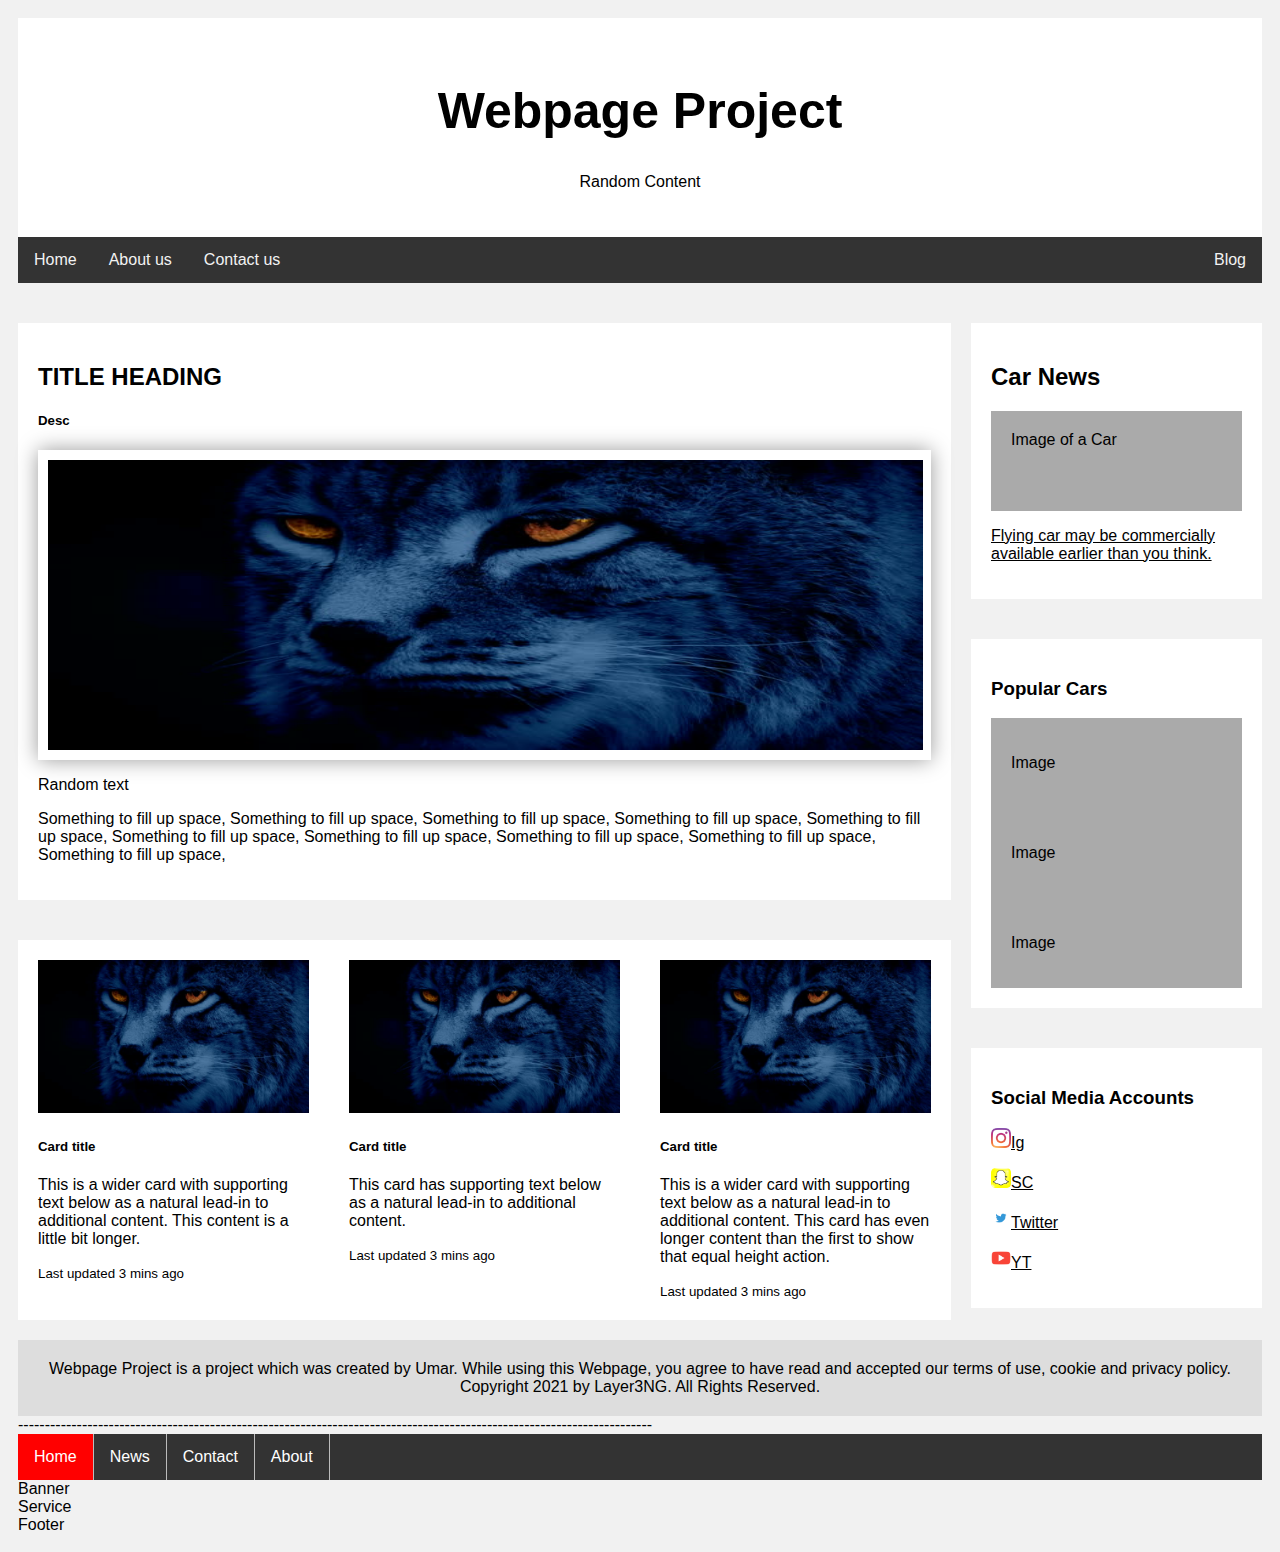
<file: Go.html>
<!DOCTYPE html>
<html>
    <head>
        <title>Webpage Project</title>
        <script src= "Jquery.js"></script>
        <script src= "Project.js"></script>
        <style href= "style.css" type="text/csss"></style>
        <link rel="shortcut icon" type="image/jpg" href="favicon.png"/>
    </head>
    <body>
<style>
* {
  box-sizing: border-box;
}

body {
  font-family: Arial;
  padding: 10px;
  background: #f1f1f1;
}

/* Header/Blog Title */
.header {
  padding: 30px;
  text-align: center;
  background: white;
}

.header h1 {
  font-size: 50px;
}

/* Style the top navigation bar */
.topnav {
  overflow: hidden;
  background-color: #333;
}

/* Style the topnav links */
.topnav a {
  float: left;
  display: block;
  color: #f2f2f2;
  text-align: center;
  padding: 14px 16px;
  text-decoration: none;
}

/* Change color on hover */
.topnav a:hover {
  background-color: #ddd;
  color: black;
}
    </style>
    <section>
        
    <div class="header">
        <h1>Webpage Project</h1>
    <p>Random Content</p>
  </div>
  
  <div class="topnav">
    <a href="Index.html">Home</a>
    <a href="AboutUs.html">About us</a>
    <a href="ContactUs.html">Contact us</a>
    <a href="https://www.layer3.ng" style="float:right">Blog</a>
  </div>
        
    </section>
<style>
/* Create two unequal columns that floats next to each other */
/* Left column */
.leftcolumn {   
  float: left;
  width: 75%;
}

/* Right column */
.rightcolumn {
  float: right;
  width: 25%;
  background-color: #f1f1f1;
  padding-left: 20px;
}

/* Fake image */
.fakeimg {
  background-color: #aaa;
  width: 100%;
  padding: 20px;
}

/* Add a card effect for articles */
.card {
  background-color: white;
  padding: 20px;
  margin-top: 40px;
}

/* Clear floats after the columns */
.row:after {
  content: "";
  display: table;
  clear: both;
}
</style>

<div class="row">
  <div class="leftcolumn">
    <div class="card" style="width: 100%;">
      <h2>TITLE HEADING</h2>
      <h5>Desc</h5>
      <div id="slideshow">
        <div style="width: 100%;">
          <img src="istockphoto-504356702-640x640 copy 2.jpg" style="height: 290px; width:98%">
        </div>
        <div style="width: 100%;">
          <img src="henry-chen-ZwRCXGkv30w-unsplash.jpg" style="width:98%; height: 290px;">
        </div>
        <div>
          Insert images in the future
        </div>
      </div>
      <p>Random text</p>
      <p>Something to fill up space, Something to fill up space, Something to fill up space, Something to fill up space, Something to fill up space, Something to fill up space, Something to fill up space, Something to fill up space, Something to fill up space, Something to fill up space,</p>
    </div>
    <!--div class="card">
      <h2>SECOND TITLE HEADING</h2>
      <h5>Desc</h5>
      <div class="fakeimg" style="height:200px;">Image</div>
      <p>Some text..</p>
      <p>Something to fill up space, Something to fill up space, Something to fill up space, Something to fill up space, Something to fill up space, Something to fill up space, Something to fill up space, Something to fill up space, Something to fill up space, Something to fill up space,</p>
    </div-->
    <div class="card-group">
      <div class="card" style="width: 312px">
        <img src="istockphoto-504356702-640x640.jpg" class="card-img-top" alt="..." style="width: 100%;">
        <div class="card-body">
          <h5 class="card-title">Card title</h5>
          <p class="card-text">This is a wider card with supporting text below as a natural lead-in to additional content. This content is a little bit longer.</p>
        </div>
        <div class="card-footer">
          <small class="text-muted">Last updated 3 mins ago</small>
        </div>
      </div>
      <div class="card" style="width: 312px">
        <img src="istockphoto-504356702-640x640 copy.jpg" class="card-img-top" alt="..." style="width: 100%;">
        <div class="card-body">
          <h5 class="card-title">Card title</h5>
          <p class="card-text">This card has supporting text below as a natural lead-in to additional content.</p>
        </div>
        <div class="card-footer">
          <small class="text-muted">Last updated 3 mins ago</small>
        </div>
      </div>
      <div class="card" style="width: 312px">
        <img src="istockphoto-504356702-640x640 copy 2.jpg" class="card-img-top" alt="..." style="width: 100%;">
        <div class="card-body">
          <h5 class="card-title">Card title</h5>
          <p class="card-text">This is a wider card with supporting text below as a natural lead-in to additional content. This card has even longer content than the first to show that equal height action.</p>
        </div>
        <div class="card-footer">
          <small class="text-muted">Last updated 3 mins ago</small>
        </div>
      </div>
    </div>
  </div>
  <div class="rightcolumn">
    <div class="card">
      <h2>Car News</h2>
      <div class="fakeimg" style="height:100px;">Image of a Car</div>
      <p><a href="CarNews.html" style="color: black;">Flying car may be commercially available earlier than you think.</a></p>
    </div>
    <div class="card">
      <h3>Popular Cars</h3>
      <div class="fakeimg"><p>Image</p></div>
      <div class="fakeimg"><p>Image</p></div>
      <div class="fakeimg"><p>Image</p></div>
    </div>
    <div class="card">
      <h3>Social Media Accounts</h3>
      <p><img src="instagram_logo_icon_168715.png" style="width: 20px;"><a href="https://instagram.com" style="color: black;">Ig</p>
      <p><img src="snapchat_logo_icon_181736.png" style="width: 20px;"><a href="https://snapchat.com" style="color: black;">SC</p>
      <p><img src="twitter_logo_icon_132881.png" style="width: 20px;"><a href="https://twitter.com" style="color: black;">Twitter</p></a>
      <p><img src="4202041logosocialsocialmediavideoyoutube-115647_115654.png" style="width: 20px;"><a href="https://youtube.com" style="color: black;">YT</p></a>
    </div>
  </div>
</div>



<style>
  .card-group {
    display: flex;
  }
</style>




<style>
#slideshow { 
  /*margin: 50px auto;*/ 
  position: relative; 
  width: 100%; 
  height: 310px; 
  padding: 10px; 
  box-shadow: 0 0 20px rgba(0,0,0,0.4);
}

#slideshow > div { 
  position: absolute; 
  /*top: 10px; 
  left: 10px; 
  right: 10px; 
  bottom: 10px; */
}</style>


<script>
  $("#slideshow > div:gt(0)").hide();

setInterval(function() {
  $('#slideshow > div:first')
    .fadeOut(1000)
    .next()
    .fadeIn(1000)
    .end()
    .appendTo('#slideshow');
}, 3000);

</script>


<section>
  <style> 
/* Footer */
.footer {
  padding: 20px;
  text-align: center;
  background: #ddd;
  margin-top: 20px;
}

/* Responsive layout - when the screen is less than 800px wide, make the two columns stack on top of each other instead of next to each other */
@media screen and (max-width: 800px) {
  .leftcolumn, .rightcolumn {   
    width: 100%;
    padding: 0;
  }
}

/* Responsive layout - when the screen is less than 400px wide, make the navigation links stack on top of each other instead of next to each other */
@media screen and (max-width: 400px) {
  .topnav a {
    float: none;
    width: 100%;
  }
}
</style>

<div class="footer">
  <p2>Webpage Project is a project which was created by Umar. While using this Webpage, you agree to have read and accepted our terms of use, cookie and privacy policy.

    Copyright 2021 by Layer3NG. All Rights Reserved.
  </p2>
</div>
</section>




</body>
</html>


-----------------------------------------------------------------------------------------------------------------------
<!DOCTYPE html>
<html>
    <head>
        <title>Webpage Project</title>
        <script src= "Project.js"></script>
        <style href= "style.css" type="text/csss"></style>
    </head>
    <body>
        <style>
            ul {
              list-style-type: none;
              margin: 0;
              padding: 0;
              overflow: hidden;
              background-color: #333;
            }
            
            li {
              float: left;
              border-right:1px solid #bbb;
            }Haggdo if 
            
            li:last-child {
              border-right: none;
            }
            
            li a {
              display: block;
              color: white;
              text-align: center;
              padding: 14px 16px;
              text-decoration: none;
            }

            
            li a:hover:not(.active) {
              background-color: #111;
            }
            
            .active {
              background-color: #ff0000;
            }
            </style>
        <section>
            <ul>
                <li><a class="active" href="#home">Home</a></li>
                <li><a href="#news">News</a></li>
                <li><a href="#contact">Contact</a></li>
                <li><a href="#about">About</a></li>
              </ul>
        </section>
        <section>
            Banner
        </section>
        <section>
            Service
        </section>
        <section>
            Footer
        </section>
        






        
    </body>
</html>
</file>
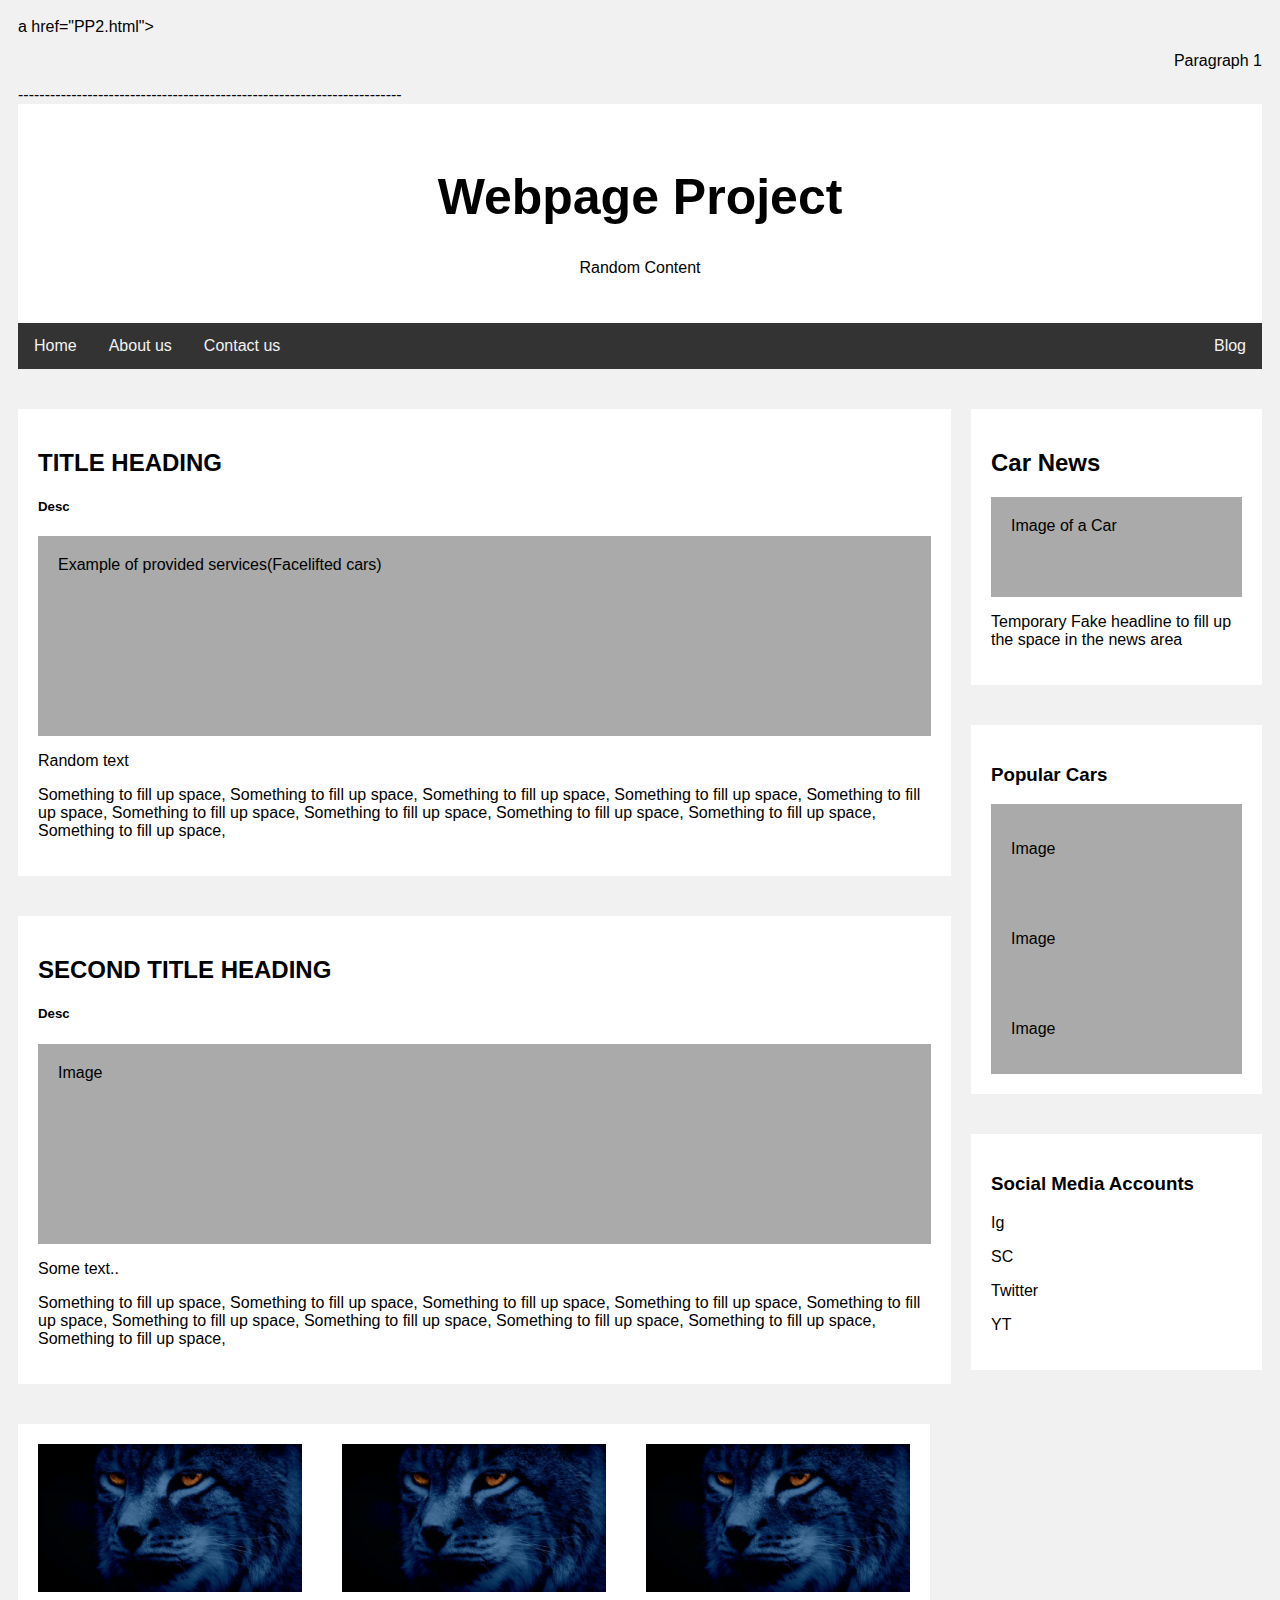
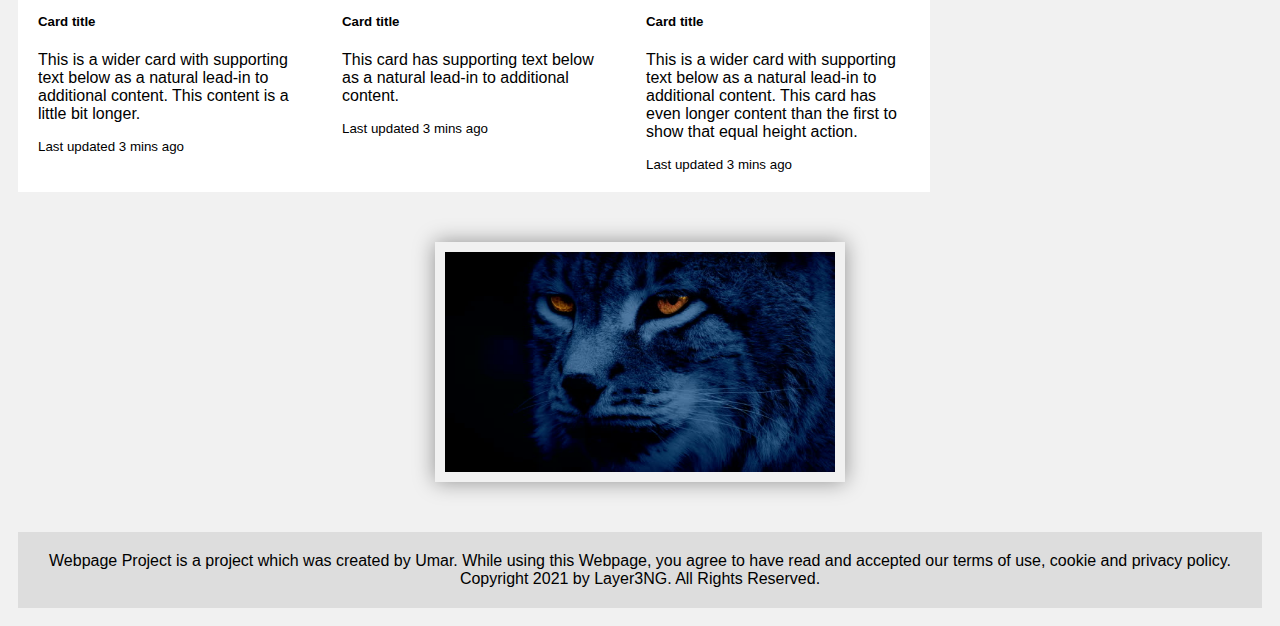
<file: PP2.html>
a href="PP2.html">   <p style="text-align: right;">Paragraph 1  </p>   </a>


<div id="demo" style="color: seashell;">

</div>

<div id="place">

</div>
<script>
    const KMC = new PlateNumber('KMC', '23', 'CH');
    const NSR = new PlateNumber('NSRW', '59', 'GS');
document.getElementById("demo").innerHTML ="My Plate Number is " + KMC.getFullPlateNum();
document.getElementById("place").innerHTML = "And my  next of Kins Plate Number " + NSR.getFullPlateNum();
</script>




<style type="text/css">

    body {
        background: url(5429921.jpg);
        background-size: 100%;
    }

</style>












------------------------------------------------------------------------
<!DOCTYPE html>
<html>
    <head>
        <title>Webpage Project</title>
        <script src= "Jquery.js"></script>
        <script src= "Project.js"></script>
        <style href= "style.css" type="text/csss"></style>
    </head>
    <body>
<style>
* {
  box-sizing: border-box;
}

body {
  font-family: Arial;
  padding: 10px;
  background: #f1f1f1;
}

/* Header/Blog Title */
.header {
  padding: 30px;
  text-align: center;
  background: white;
}

.header h1 {
  font-size: 50px;
}

/* Style the top navigation bar */
.topnav {
  overflow: hidden;
  background-color: #333;
}

/* Style the topnav links */
.topnav a {
  float: left;
  display: block;
  color: #f2f2f2;
  text-align: center;
  padding: 14px 16px;
  text-decoration: none;
}

/* Change color on hover */
.topnav a:hover {
  background-color: #ddd;
  color: black;
}
    </style>
    <section>
        
    <div class="header">
        <h1>Webpage Project</h1>
    <p>Random Content</p>
  </div>
  
  <div class="topnav">
    <a href="Index.html">Home</a>
    <a href="https://www.adultswim.com/etcetera/elastic-man/">About us</a>
    <a href="https://www.youtube.com/watch?v=dQw4w9WgXcQ&ab_channel=RickAstley">Contact us</a>
    <a href="https://www.layer3.ng" style="float:right">Blog</a>
  </div>
        
    </section>
<style>
/* Create two unequal columns that floats next to each other */
/* Left column */
.leftcolumn {   
  float: left;
  width: 75%;
}

/* Right column */
.rightcolumn {
  float: right;
  width: 25%;
  background-color: #f1f1f1;
  padding-left: 20px;
}

/* Fake image */
.fakeimg {
  background-color: #aaa;
  width: 100%;
  padding: 20px;
}

/* Add a card effect for articles */
.card {
  background-color: white;
  padding: 20px;
  margin-top: 40px;
}

/* Clear floats after the columns */
.row:after {
  content: "";
  display: table;
  clear: both;
}
</style>

<div class="row">
  <div class="leftcolumn">
    <div class="card">
      <h2>TITLE HEADING</h2>
      <h5>Desc</h5>
      <div class="fakeimg" style="height:200px;">Example of provided services(Facelifted cars)</div>
      <p>Random text</p>
      <p>Something to fill up space, Something to fill up space, Something to fill up space, Something to fill up space, Something to fill up space, Something to fill up space, Something to fill up space, Something to fill up space, Something to fill up space, Something to fill up space,</p>
    </div>
    <div class="card">
      <h2>SECOND TITLE HEADING</h2>
      <h5>Desc</h5>
      <div class="fakeimg" style="height:200px;">Image</div>
      <p>Some text..</p>
      <p>Something to fill up space, Something to fill up space, Something to fill up space, Something to fill up space, Something to fill up space, Something to fill up space, Something to fill up space, Something to fill up space, Something to fill up space, Something to fill up space,</p>
    </div>
  </div>
  <div class="rightcolumn">
    <div class="card">
      <h2>Car News</h2>
      <div class="fakeimg" style="height:100px;">Image of a Car</div>
      <p>Temporary Fake headline to fill up the space in the news area</p>
    </div>
    <div class="card">
      <h3>Popular Cars</h3>
      <div class="fakeimg"><p>Image</p></div>
      <div class="fakeimg"><p>Image</p></div>
      <div class="fakeimg"><p>Image</p></div>
    </div>
    <div class="card">
      <h3>Social Media Accounts</h3>
      <p>Ig</p>
      <p>SC</p>
      <p>Twitter</p>
      <p>YT</p>
    </div>
  </div>
</div>



<style>
  .card-group {
    display: flex;
  }
</style>
<div class="card-group" style="width: 924px;">
  <div class="card" style="width: 304px">
    <img src="istockphoto-504356702-640x640.jpg" class="card-img-top" alt="..." style="width: 100%;">
    <div class="card-body">
      <h5 class="card-title">Card title</h5>
      <p class="card-text">This is a wider card with supporting text below as a natural lead-in to additional content. This content is a little bit longer.</p>
    </div>
    <div class="card-footer">
      <small class="text-muted">Last updated 3 mins ago</small>
    </div>
  </div>
  <div class="card" style="width: 304px">
    <img src="istockphoto-504356702-640x640 copy.jpg" class="card-img-top" alt="..." style="width: 100%;">
    <div class="card-body">
      <h5 class="card-title">Card title</h5>
      <p class="card-text">This card has supporting text below as a natural lead-in to additional content.</p>
    </div>
    <div class="card-footer">
      <small class="text-muted">Last updated 3 mins ago</small>
    </div>
  </div>
  <div class="card" style="width: 304px">
    <img src="istockphoto-504356702-640x640 copy 2.jpg" class="card-img-top" alt="..." style="width: 100%;">
    <div class="card-body">
      <h5 class="card-title">Card title</h5>
      <p class="card-text">This is a wider card with supporting text below as a natural lead-in to additional content. This card has even longer content than the first to show that equal height action.</p>
    </div>
    <div class="card-footer">
      <small class="text-muted">Last updated 3 mins ago</small>
    </div>
  </div>
</div>



<style>
#slideshow { 
  margin: 50px auto; 
  position: relative; 
  width: 410px; 
  height: 240px; 
  padding: 10px; 
  box-shadow: 0 0 20px rgba(0,0,0,0.4); 
}

#slideshow > div { 
  position: absolute; 
  top: 10px; 
  left: 10px; 
  right: 10px; 
  bottom: 10px; 
}</style>
<div id="slideshow">
  <div>
    <img src="istockphoto-504356702-640x640 copy 2.jpg" style="width: 100%;">
  </div>
  <div>
    <img src="henry-chen-ZwRCXGkv30w-unsplash.jpg" style="width: 100%;">
  </div>
  <div>
    Insert images in the future
  </div>
</div>

<script>
  $("#slideshow > div:gt(0)").hide();

setInterval(function() {
  $('#slideshow > div:first')
    .fadeOut(1000)
    .next()
    .fadeIn(1000)
    .end()
    .appendTo('#slideshow');
}, 3000);

</script>


<section>
  <style> 
/* Footer */
.footer {
  padding: 20px;
  text-align: center;
  background: #ddd;
  margin-top: 20px;
}

/* Responsive layout - when the screen is less than 800px wide, make the two columns stack on top of each other instead of next to each other */
@media screen and (max-width: 800px) {
  .leftcolumn, .rightcolumn {   
    width: 100%;
    padding: 0;
  }
}

/* Responsive layout - when the screen is less than 400px wide, make the navigation links stack on top of each other instead of next to each other */
@media screen and (max-width: 400px) {
  .topnav a {
    float: none;
    width: 100%;
  }
}
</style>

<div class="footer">
  <p2>Webpage Project is a project which was created by Umar. While using this Webpage, you agree to have read and accepted our terms of use, cookie and privacy policy.

    Copyright 2021 by Layer3NG. All Rights Reserved.
  </p2>
</div>
</section>




</body>
</html>
</file>
